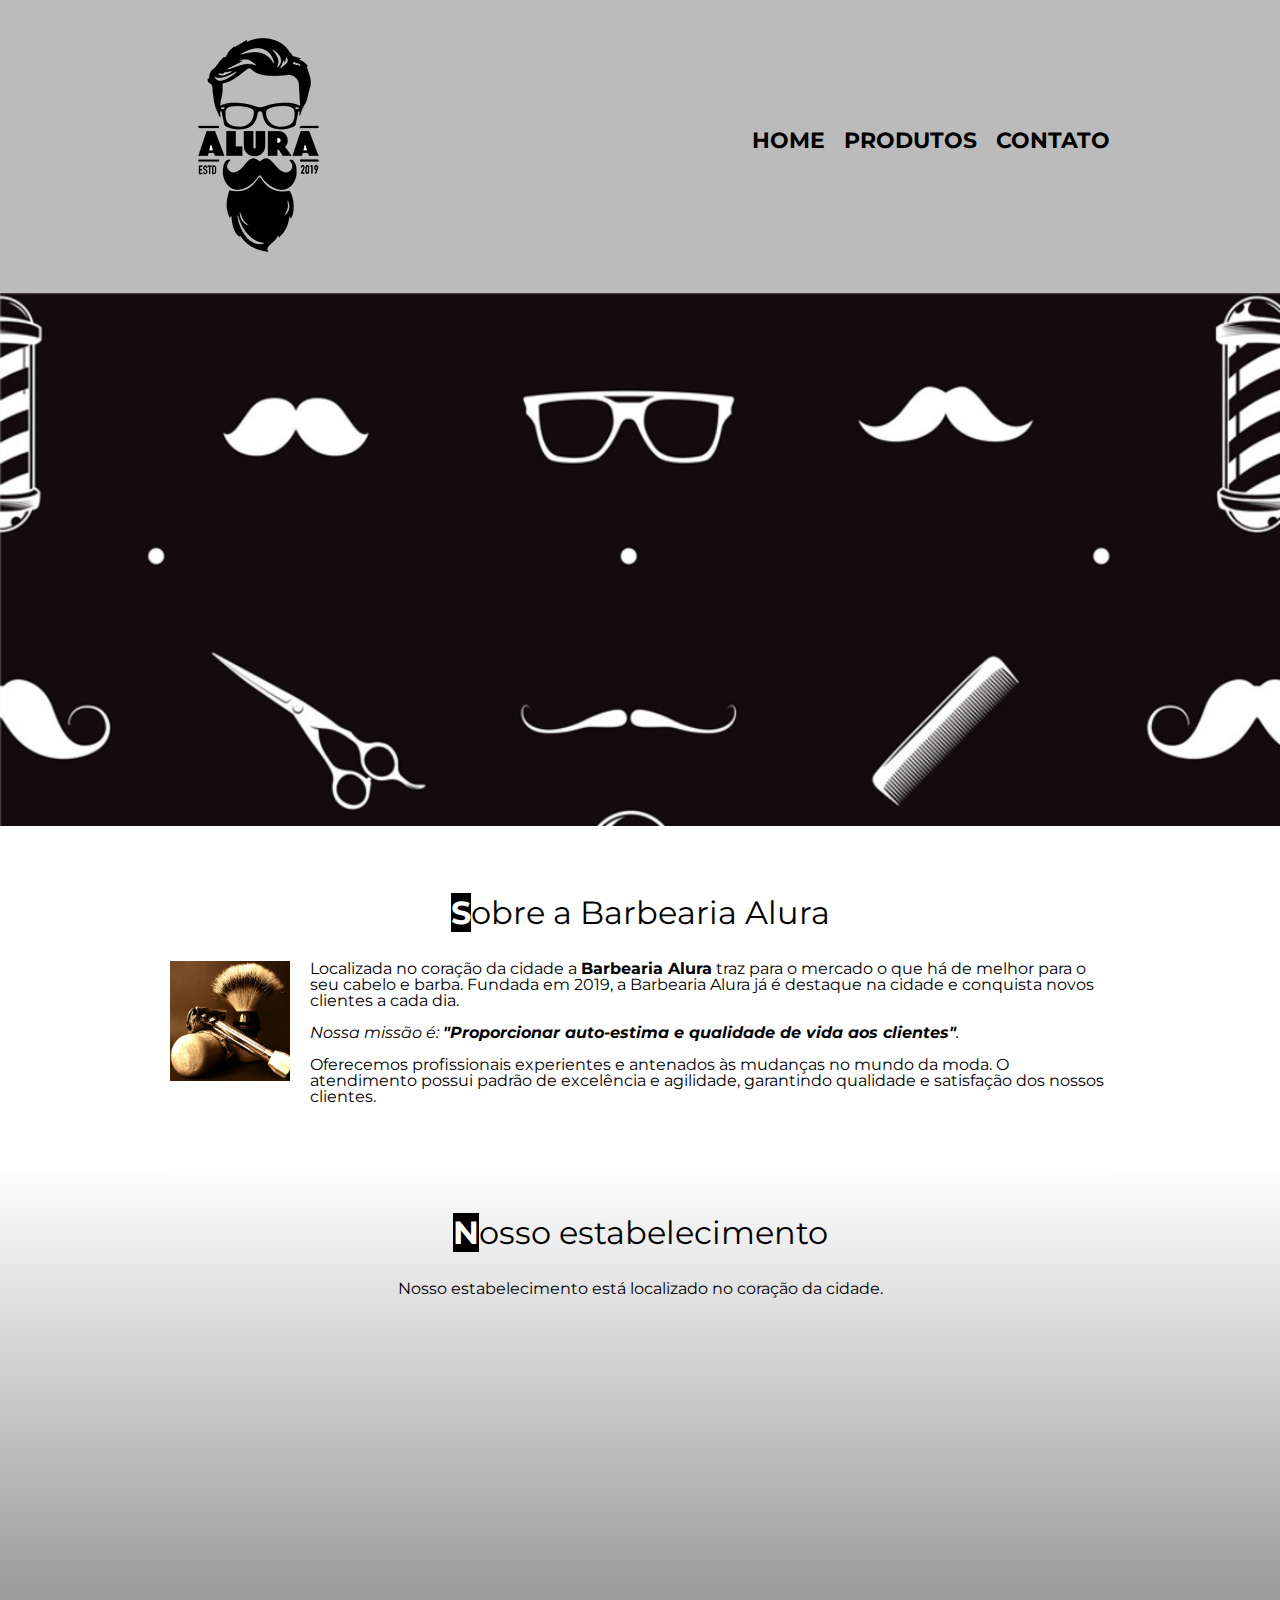
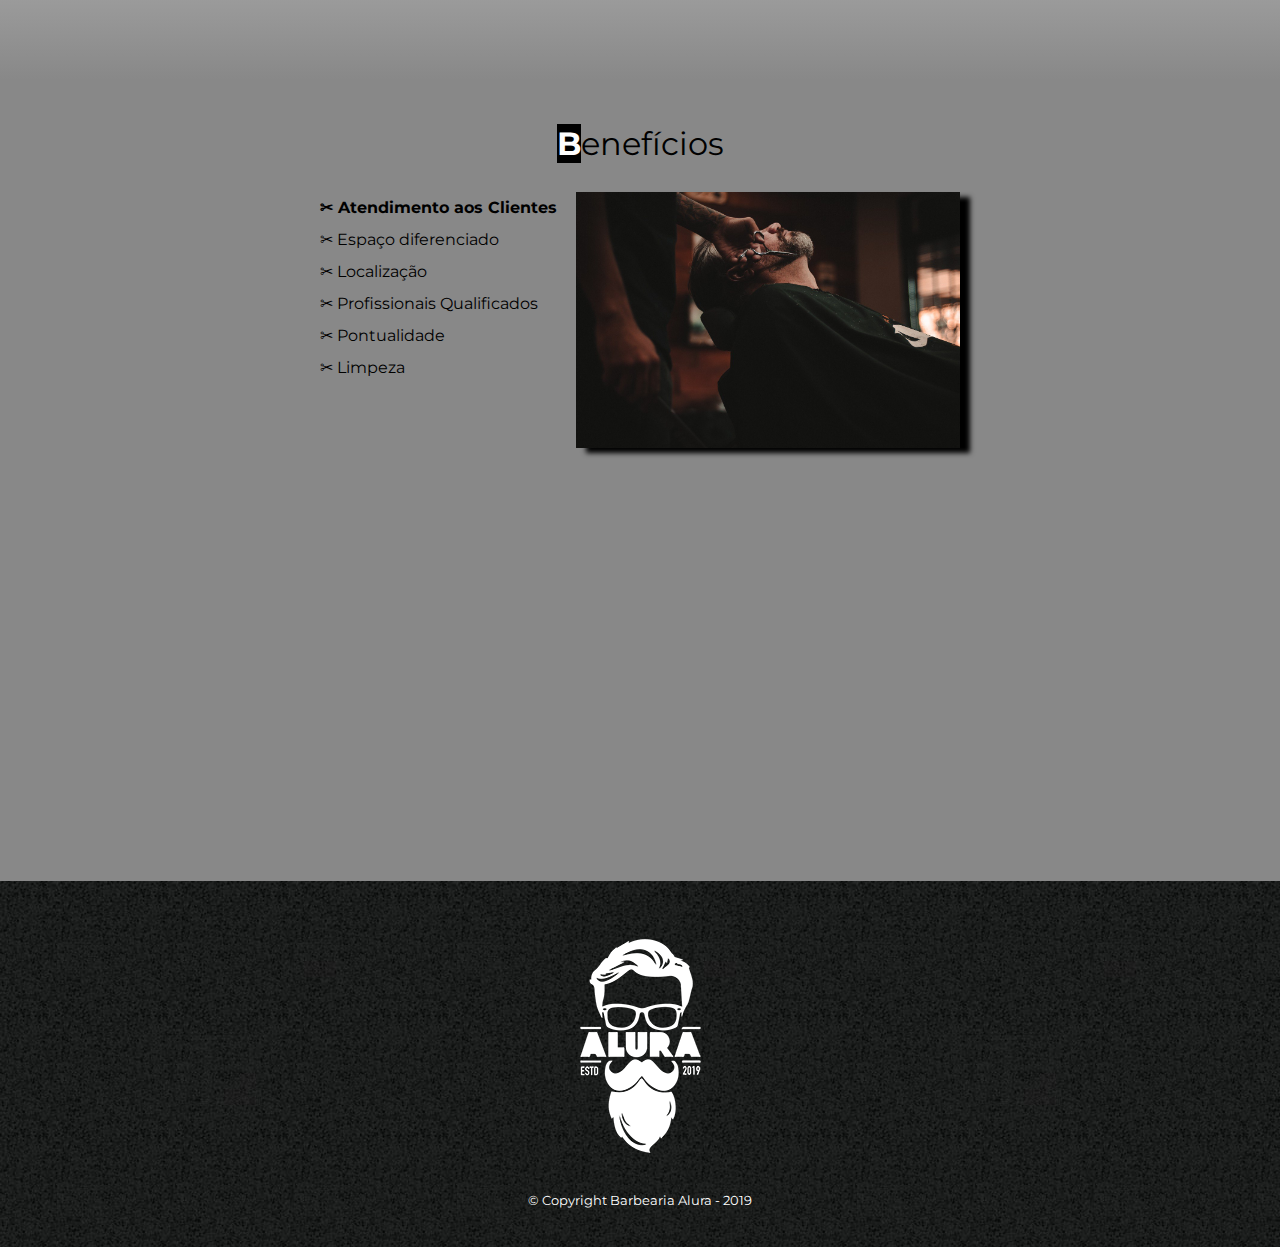
<file: index.html>
<!DOCTYPE html>
<html lang="pt-br">

<head>
    <meta charset="UTF-8">
    <meta name="viewport" content="width=device-width">
    <title>Barbearia Alura</title>

    <link rel="stylesheet" href="reset.css">
    <link rel="stylesheet" href="style.css">
    <link href="https://fonts.googleapis.com/css?family=Montserrat&display=swap" rel="stylesheet">
</head>

<body>
    <header>
        <div class="caixa">
            <h1><img src="logo.png"></h1>

            <nav>
                <ul>
                    <li><a href="index.html">Home</a></li>
                    <li><a href="produtos.html">Produtos</a></li>
                    <li><a href="contato.html">Contato</a></li>
                </ul>
            </nav>
        </div>
    </header>

    <img class="banner" src="banner.png">

    <main>
        <section class="principal">
            <h2 class="titulo-principal">Sobre a Barbearia Alura</h2>

            <img class="utensilios" src="utensilios.jpg" alt="Utensilios de um barbeiro.">

            <p>Localizada no coração da cidade a <strong>Barbearia Alura</strong> traz para o mercado o que há de melhor
                para o seu cabelo e barba. Fundada em 2019, a Barbearia Alura já é destaque na cidade e conquista novos
                clientes a cada dia.</p>

            <p id="missao"><em>Nossa missão é: <strong>"Proporcionar auto-estima e qualidade de vida aos
                        clientes"</strong>.</em></p>

            <p>Oferecemos profissionais experientes e antenados às mudanças no mundo da moda. O atendimento possui
                padrão de excelência e agilidade, garantindo qualidade e satisfação dos nossos clientes.</p>
        </section>
        <div class="mapa-conteudo">
            <section class="mapa">
                <h3 class="titulo-principal">Nosso estabelecimento</h3>
                <p>Nosso estabelecimento está localizado no coração da cidade.</p>

                <iframe
                    src="https://www.google.com/maps/embed?pb=!1m18!1m12!1m3!1d3656.4483278365396!2d-46.63466568562861!3d-23.588249068469487!2m3!1f0!2f0!3f0!3m2!1i1024!2i768!4f13.1!3m3!1m2!1s0x94ce5a2b2ed7f3a1%3A0xab35da2f5ca62674!2sCaelum!5e0!3m2!1spt-BR!2sbr!4v1568814489656!5m2!1spt-BR!2sbr"
                    width="100%" height="300" frameborder="0" style="border:0;" allowfullscreen=""></iframe>
            </section>
        </div>
        <section class="beneficios">
            <h3 class="titulo-principal">Benefícios</h3>

            <div class="conteudo-beneficios">
                <ul class="lista-beneficios">
                    <li class="itens">&#9986; Atendimento aos Clientes</li>
                    <li class="itens">
                        &#9986; Espaço diferenciado</li>
                    <li class="itens">
                        &#9986; Localização</li>
                    <li class="itens">
                        &#9986; Profissionais Qualificados</li>
                    <li class="itens">
                        &#9986; Pontualidade</li>
                    <li class="itens">
                        &#9986; Limpeza</li>
                </ul><img src="beneficios.jpg" class="imagem-beneficios">
            </div>
            <div class="video">
                <iframe width="100%" height="315" src="https://www.youtube.com/embed/wcVVXUV0YUY" frameborder="0"
                    allow="accelerometer; autoplay; encrypted-media; gyroscope; picture-in-picture"
                    allowfullscreen></iframe>
            </div>
        </section>
    </main>

    <footer>
        <img src="logo-branco.png">
        <p class="copyright">&copy; Copyright Barbearia Alura - 2019</p>
    </footer>
</body>

</html>
</file>
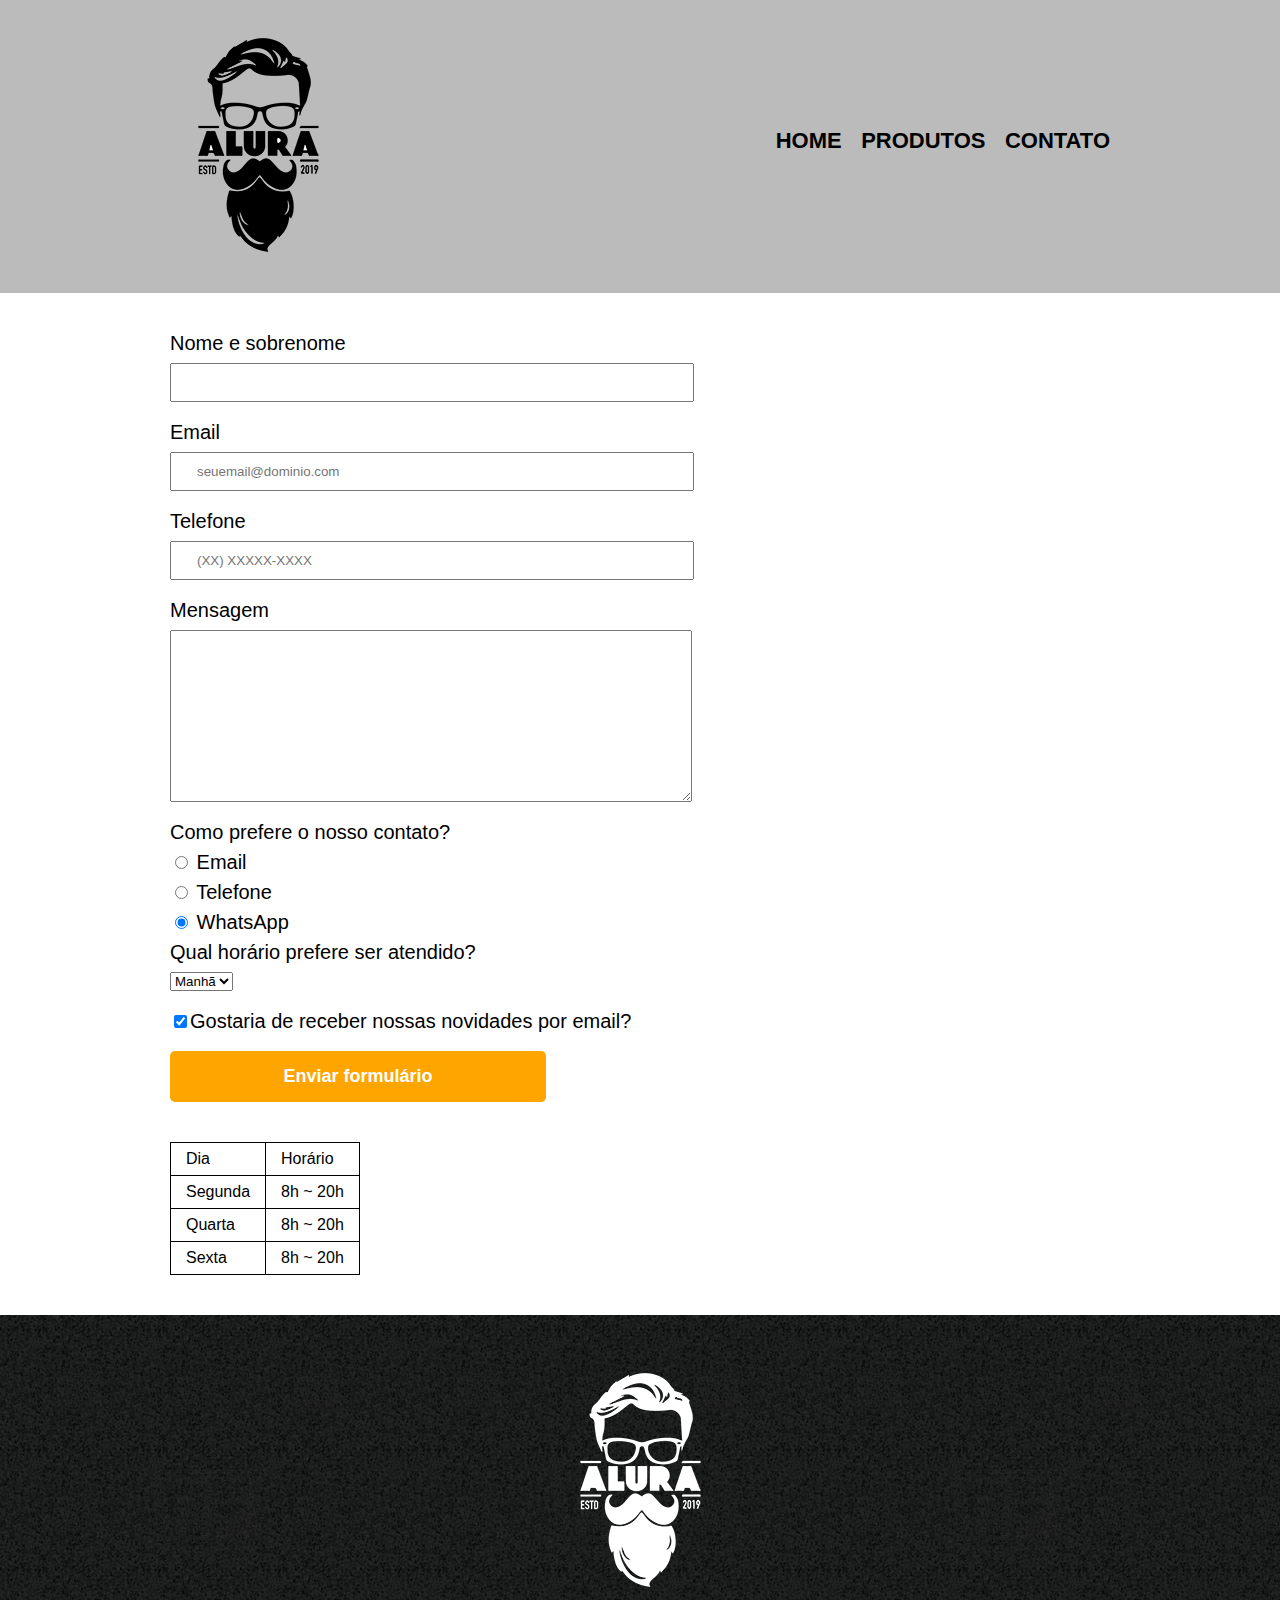
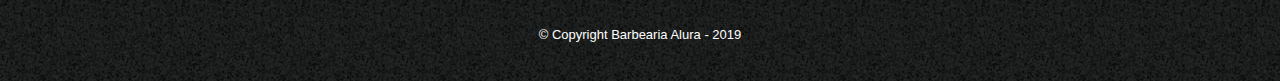
<file: contato.html>
<!DOCTYPE html>
<html>
	<head>
        <meta charset="UTF-8">
        <meta name="viewport" content="width=device-width">
		<title>Contato - Barbearia Alura</title>

		<link rel="stylesheet" href="reset.css">
		<link rel="stylesheet" href="style.css">
	</head>
	<body>
		<header>
			<div class="caixa">
				<h1><img src="logo.png" alt="Logo da Barbearia Alura"></h1>

				<nav>
					<ul>
						<li><a href="index.html">Home</a></li>
						<li><a href="produtos.html">Produtos</a></li>
						<li><a href="contato.html">Contato</a></li>
					</ul>
				</nav>
			</div>
		</header>

		<main class="main-contato">
			<form>
				<label for="nomesobrenome">Nome e sobrenome</label>
				<input type="text" id="nomesobrenome" class="input-padrao" required>

				<label for="email">Email</label>
				<input type="email" id="email" class="input-padrao" required placeholder="seuemail@dominio.com">

				<label for="telefone">Telefone</label>
				<input type="tel" id="telefone" class="input-padrao" required placeholder="(XX) XXXXX-XXXX">

				<label for="mensagem">Mensagem</label>
				<textarea cols="70" rows="10" id="mensagem" class="input-padrao" required></textarea>

				<fieldset>
					<legend>Como prefere o nosso contato?</legend>
					<label for="radio-email"><input type="radio" name="contato" value="email" id="radio-email"> Email</label>
					
					<label for="radio-telefone"><input type="radio" name="contato" value="telefone" id="radio-telefone"> Telefone</label>
					
					<label for="radio-whatsapp"><input type="radio" name="contato" value="whatsapp" id="radio-whatsapp" checked> WhatsApp</label>
				</fieldset>

				<fieldset>
					<legend>Qual horário prefere ser atendido?</legend>
					<select>
						<option>Manhã</option>
						<option>Tarde</option>
						<option>Noite</option>
					</select>
				</fieldset>

				<label class="checkbox"><input type="checkbox" checked>Gostaria de receber nossas novidades por email?</label>

				<input type="submit" value="Enviar formulário" class="enviar">
			</form>

			<table class="tabela">
				<tr>
					<td>Dia</td>
					<td>Horário</td>
				</tr>
				<tr>
					<td>Segunda</td>
					<td>8h ~ 20h</td>
				</tr>
				<tr>
					<td>Quarta</td>
					<td>8h ~ 20h</td>
				</tr>
				<tr>
					<td>Sexta</td>
					<td>8h ~ 20h</td>
				</tr>
			</table>
		</main>

		<footer>
			<img src="logo-branco.png" alt="Logo da Barbearia Alura">
			<p class="copyright">&copy; Copyright Barbearia Alura - 2019</p>
		</footer>
	</body>
</html>
</file>
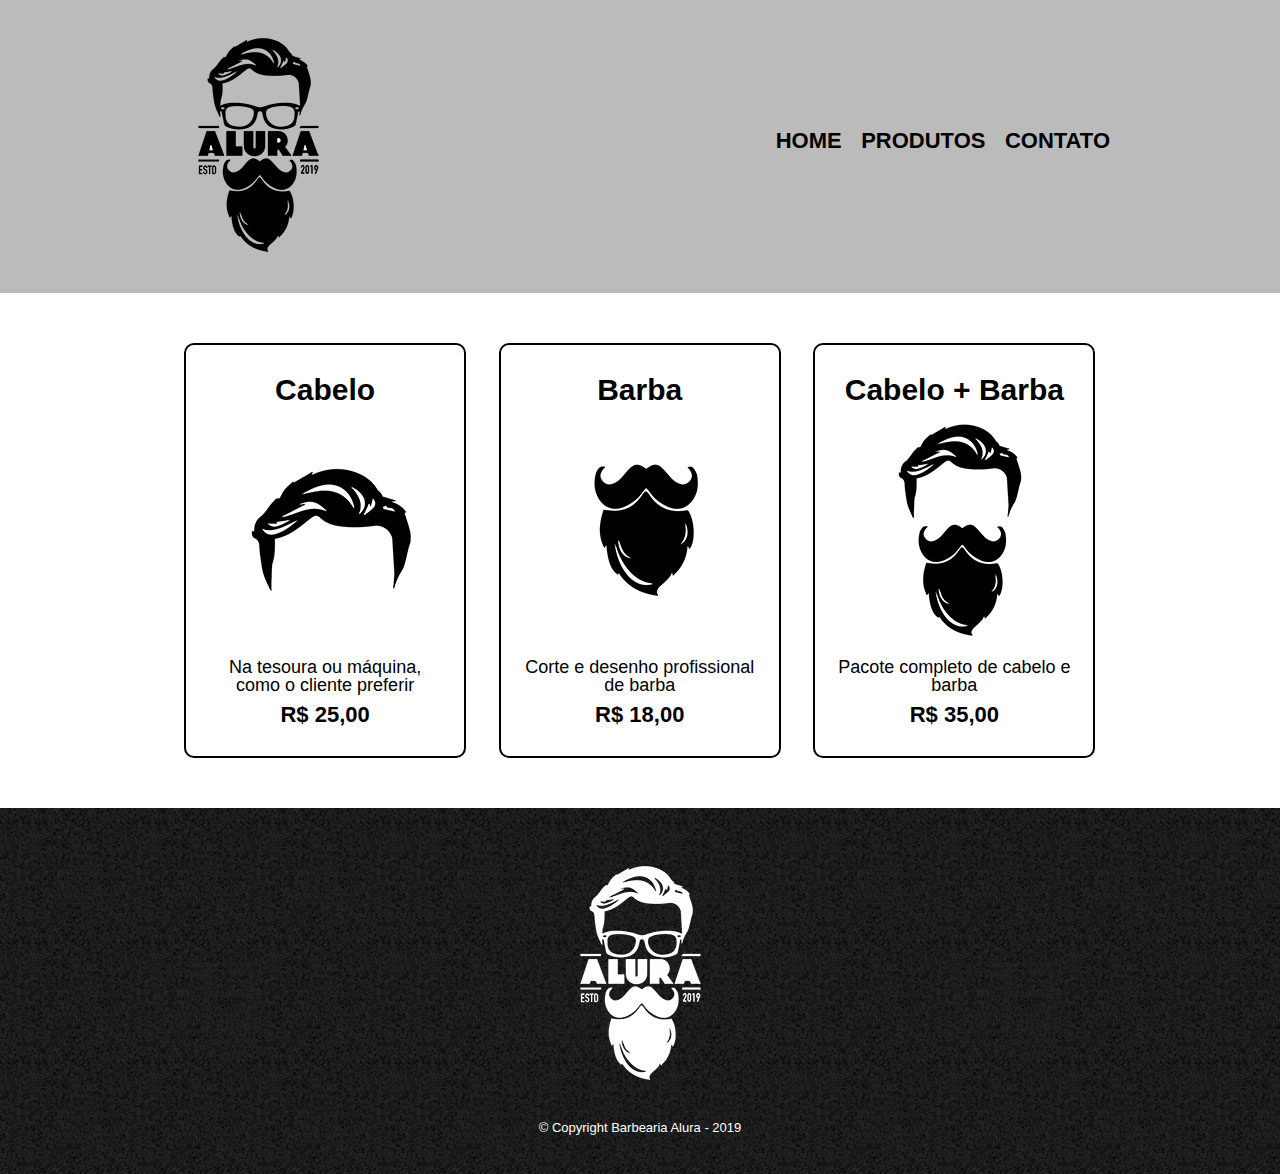
<file: produtos.html>
<!DOCTYPE html>
<html>
	<head>
        <meta charset="UTF-8">
        <meta name="viewport" content="width=device-width">
		<title>Produtos - Barbearia Alura</title>

		<link rel="stylesheet" href="reset.css">
		<link rel="stylesheet" href="style.css">
	</head>
	<body>
		<header>
			<div class="caixa">
				<h1><img src="logo.png"></h1>

				<nav>
					<ul>
						<li><a href="index.html">Home</a></li>
						<li><a href="produtos.html">Produtos</a></li>
						<li><a href="contato.html">Contato</a></li>
					</ul>
				</nav>
			</div>
		</header>

		<main>
			<ul class="produtos">
				<li>
					<h2>Cabelo</h2>
					<img src="cabelo.jpg">
					<p class="produto-descricao">Na tesoura ou máquina, como o cliente preferir</p>
					<p class="produto-preco">R$ 25,00</p>
				</li>
				<li>
					<h2>Barba</h2>
					<img src="barba.jpg">
					<p class="produto-descricao">Corte e desenho profissional de barba</p>
					<p class="produto-preco">R$ 18,00</p>
				</li>
				<li>
					<h2>Cabelo + Barba</h2>
					<img src="cabelo+barba.jpg">
					<p class="produto-descricao">Pacote completo de cabelo e barba</p>
					<p class="produto-preco">R$ 35,00</p>
				</li>
			</ul>
		</main>

		<footer>
			<img src="logo-branco.png">
			<p class="copyright">&copy; Copyright Barbearia Alura - 2019</p>
		</footer>
	</body>
</html>
</file>
<file: style.css>
body {
	font-family: 'Montserrat', sans-serif;
}

header {
	background: #BBBBBB;
	padding: 20px 0;
}

.caixa {
	position: relative;
	width: 940px;
	margin: 0 auto;
}
.banner {
    width: 100%;
    height: fit-content;
    padding-bottom: 20px;
}
nav {
	position: absolute;
	top: 110px;
	right: 0;
}

nav li {
	display: inline;
	margin: 0 0 0 15px;
}

nav a {
	text-transform: uppercase;
	color: #000000;
	font-weight: bold;
	font-size: 22px;
	text-decoration: none;
}

nav a:hover {
    font-size: 2em;
    font-weight: bold;	
}

.produtos {
	width: 940px;
	margin: 0 auto;
	padding: 50px 0;
}

.produtos li {
	display: inline-block;
	text-align: center;
	width: 30%;
	vertical-align: top;
	margin: 0 1.5%;
	padding: 30px 20px;
	box-sizing: border-box;
	border: 2px solid #000000;
	border-radius: 10px;
}

.produtos li:hover {
	border-color: #C78C19;
}

.produtos li:active {
	border-color: #088C19;	
}

.produtos li:hover h2 {
	font-size: 34px;
}

.produtos h2 {
	font-size: 30px;
	font-weight: bold;
}

.produto-descricao {
	font-size: 18px;
}

.produto-preco {
	font-size: 22px;
	font-weight: bold;
	margin-top: 10px;
}

footer {
	text-align: center;
	background: url("bg.jpg");
	padding: 40px 0;
}

.copyright {
	color: #FFFFFF;
	font-size: 13px;
	margin: 20px 0 0;
}

.main-contato {
    width: 940px;
    margin: 0 auto;
}

form {
	margin: 40px 0;
}

form label, form legend {
	display:block;
	font-size: 20px;
	margin: 0 0 10px;
}

.input-padrao {
	display: block;
	margin: 0 0 20px;
	padding: 10px 25px;
	width: 50%;
}

.checkbox {
	margin: 20px 0;
}

.enviar {
	width:40%;
	padding: 15px 0;
	background: orange;
	color: white;
	font-weight: bold;
	font-size: 18px;
	border: none;
	border-radius: 5px;
	transition: 1s all;
	cursor: pointer;
}

.enviar:hover {
	background: darkorange;
	transform: scale(1.2);
}

table {
	margin: 20px 0 40px;
}

thead {
	background: #555555;
	color: white;
	font-weight: bold;
}

td, th {
	border: 1px solid #000000;
	padding: 8px 15px;
}


/* css da página inicial */
.banner {
	width:100%;
}

.principal {
    padding: 3em 0;
    margin: 0 auto;
    background: #FEFEFE;
    width: 940px;
	margin: 0 auto;
}

.titulo-principal {
	text-align: center;
	font-size: 2em;
	margin: 0 0 1em;
    clear: left;
}

.titulo-principal::first-letter {
    font-weight: bold;
    color: #FEFEFE;
    background: black;
}

.principal p {
	margin: 0 0 1em;
}

.principal strong {
	font-weight: bold;
}

.principal em {
	font-style: italic;
}

.utensilios {
	width: 120px;
	float: left;
	margin: 0 20px 20px 0;
}

.mapa {
    padding: 3em 0;
    width: 940px;
    margin: 0 auto;
}

.mapa-conteudo {
    width: 100%;
    margin: 0 auto;
    background: linear-gradient(#FEFEFE, #888888);
}

.mapa p {
	margin: 0 0 2em;
	text-align: center;
}

.beneficios {
    padding: 3em 0;
    background: #888888;
}
.conteudo-beneficios {
    width: 640px;
    margin: 0 auto;
}

.lista-beneficios {
    width: 40%;
    display: inline-block;
    vertical-align: top;
}

.itens {
    line-height: 2em;
}
.itens:first-child {
    font-weight: bold;
}

.imagem-beneficios {
    width: 60%;
    transition: 1s;
    box-shadow: 10px 5px 5px 0 #000000;
}

.imagem-beneficios:hover {
    opacity: 0.5;   
}
.video {
	width: 560px;
	margin: 2em auto;
}
@media screen and (max-width: 440px) {
    
    .caixa, .principal, .conteudo-beneficios,.mapa, .mapa-conteudo, .video, .produtos,.main-contato {
        width: auto;
    }
    h1 {
        text-align: center;
    }
    nav {
        position: static;
    }
    nav a:hover {
        font-size: 22px;
    }
    .lista-beneficios , .imagem-beneficios {
        width: 100%;
    }
    .produtos {
        padding: 0;
    }
    .produtos li {
       display: block;
       text-align: center;
       width: 100%;
       margin: 0;
    }
    form {
        margin: 0;
    }
    
}
</file>
